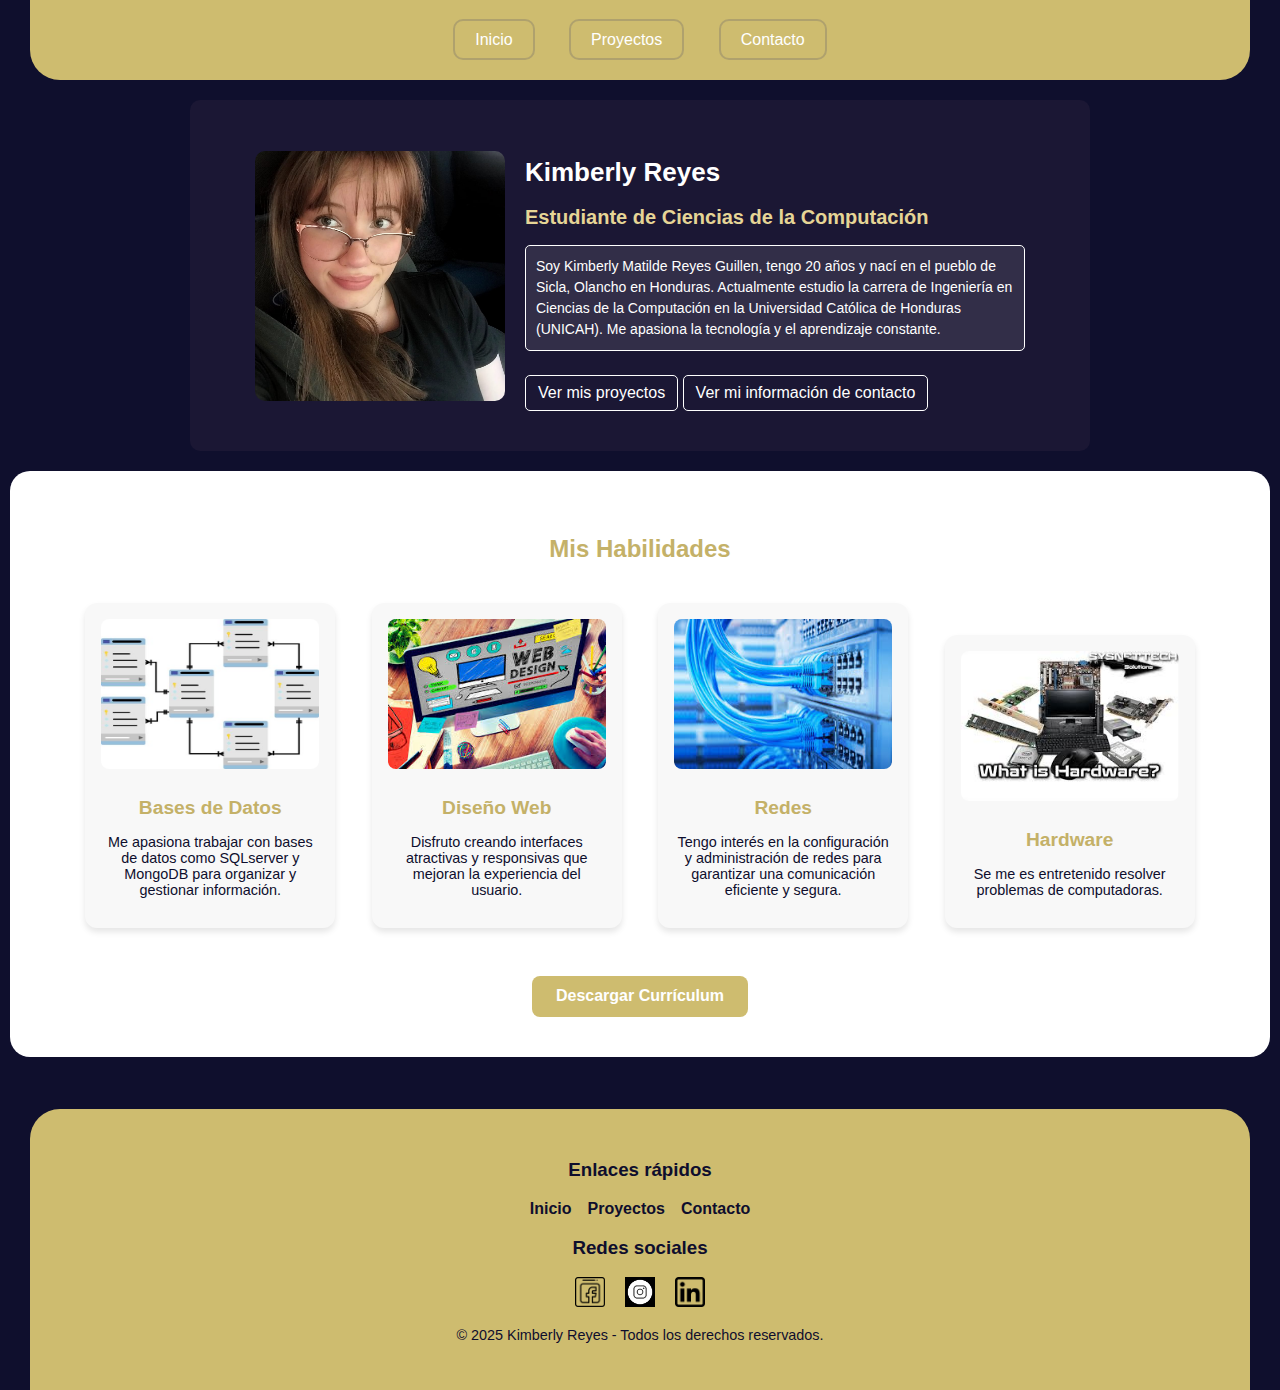
<file: index.html>
<!DOCTYPE html>
<html lang="en">
<head> 
    <meta charset="UTF-8">
    <meta name="viewport" content="width=device-width, initial-scale=1.0">
    <title>Portafolio Profesional</title>
    <link rel="stylesheet" href="css/diseñoinicio.css" />
    <link rel="stylesheet" href="css/herofooter.css" />
</head>
<body>
    <header>
        <nav>
           <ul>
                <li><a href="index.html">Inicio</a></li>
                <li><a href="proyectos.html">Proyectos</a></li>
                <li><a href="contacto.html">Contacto</a></li>  
           </ul> 
        </nav>
       </header> 
    <main>

      <section class="hero">
        <div class="hero-content">
            <img src="img/perfil.jpg" alt="Kimberly Reyes">
            <div class="info">
                <h1>Kimberly Reyes</h1>
                <h2>Estudiante de Ciencias de la Computación</h2>
                <p>Soy Kimberly Matilde Reyes Guillen, tengo 20 años y nací en el pueblo de Sicla, Olancho en Honduras. Actualmente estudio la carrera de Ingeniería en Ciencias de la Computación en la Universidad Católica de Honduras (UNICAH). Me apasiona la tecnología y el aprendizaje constante.</p>
                <a href="proyectos.html" class="btn">Ver mis proyectos</a>
                <a href="contacto.html" class="btn">Ver mi información de contacto</a>
            </div>
        </div>
    </section>
        
        <section class="Habilidades">
          <h3>Mis Habilidades</h3>
          <div class="card">
            <img src="img/basededatos.jpg" alt="Bases de Datos">
            <h3>Bases de Datos</h3>
            <p>Me apasiona trabajar con bases de datos como SQLserver y MongoDB para organizar y gestionar información.</p>
          </div>
          <div class="card">
            <img src="img/diseño.jpg" alt="Diseño Web">
            <h3>Diseño Web</h3>
            <p>Disfruto creando interfaces atractivas y responsivas que mejoran la experiencia del usuario.</p>
          </div>
          <div class="card">
            <img src="img/redes.jpg" alt="Redes">
            <h3>Redes</h3>
            <p>Tengo interés en la configuración y administración de redes para garantizar una comunicación eficiente y segura.</p>
          </div>
          <div class="card">
            <img src="img/hard.jpg" alt="Hardware">
            <h3>Hardware</h3>
            <p>Se me es entretenido resolver problemas de computadoras.</p>
          </div>
            <a href="img/Curriculum_Kimberly.pdf" class="descarga" download="">Descargar Currículum</a>
        </section>
    </main>


    <!-- pie de pagina -->
    <footer class="footer"> 
          <!-- Sección de navegación -->
          <div class="footer-nav">
            <h3>Enlaces rápidos</h3>
            <ul>
              <li><a href="index.html">Inicio</a></li>
              <li><a href="proyectos.html">Proyectos</a></li>
              <li><a href="contacto.html">Contacto</a></li>
            </ul>
          </div>
      
          <!-- Sección de contacto -->
          <div class="footer-social">
            <h3>Redes sociales</h3>
            <div class="redes">
              <a href="https://www.facebook.com/share/18Yc4LBteu/" target="_blank">
                <img src="img/facebook.png" alt="Facebook">
              </a>
              <a href="https://www.instagram.com/kimtrg13?igsh=MWZkNTB5Z255cDY2aA==" target="_blank">
                <img src="img/instagram.png " alt="Instagram">
              </a>
              <a href="www.linkedin.com/in/kimberly-reyes-416063349" target="_blank">
                <img src="img/linkedin.png" alt="LinkedIn">
              </a>
            </div>
          </div>
        <p>© 2025 Kimberly Reyes - Todos los derechos reservados.</p>
      </footer>
      
</body>
</html>
</file>
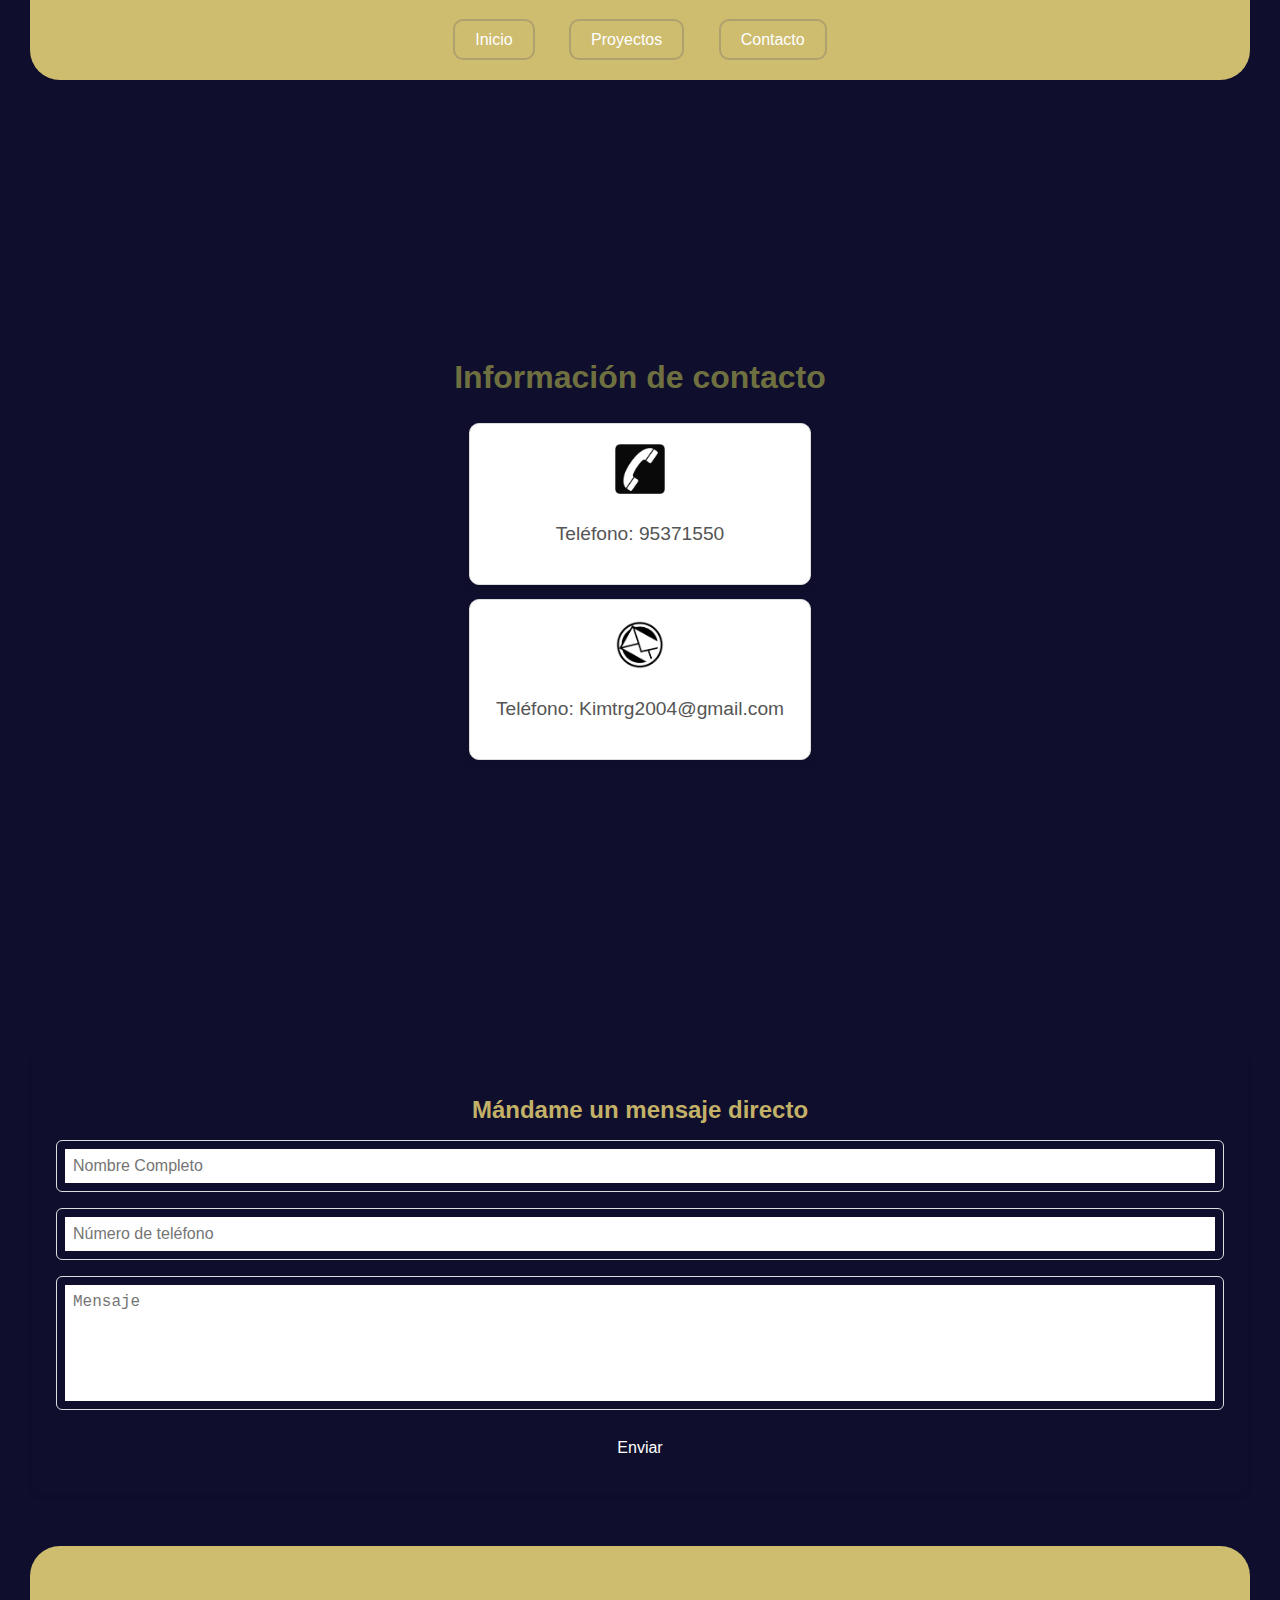
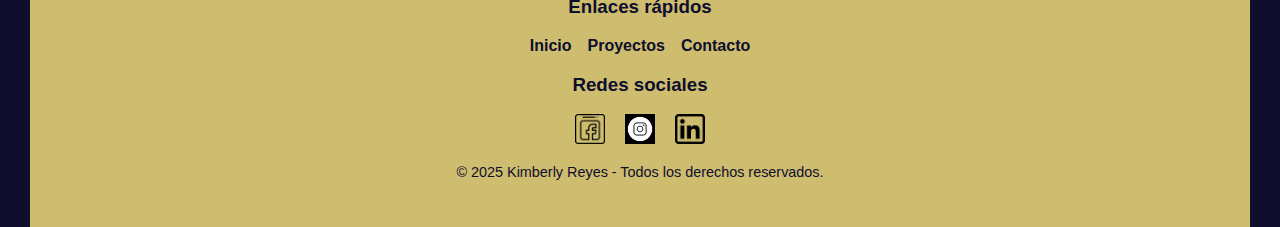
<file: contacto.html>
<!DOCTYPE html>
 <html lang="en">
 <head>
    <meta charset="UTF-8">
    <meta name="viewport" content="width=device-width, initial-scale=1.0">
    <title>Información de contacto</title>
    <link rel="stylesheet" href="css/diseñocontacto.css" />
    <link rel="stylesheet" href="css/herofooter.css" />

 </head>
 <body>
    <header>
        <nav>
           <ul>
                <li><a href="index.html">Inicio</a></li>
                <li><a href="proyectos.html">Proyectos</a></li>
                <li><a href="contacto.html">Contacto</a></li>  
           </ul> 
        </nav>
       </header> 
       <main>



        <section class="Datos personales">
          <h2>Información de contacto</h2>
          <div class="Tel">
            <img src="img/tel.png" alt="Icono telefono">
          <p>Teléfono: 95371550</p>
          </div>

          <div class="Correo">
            <img src="img/email.png" alt="Icono correro">
          <p>Teléfono: Kimtrg2004@gmail.com</p>
          </div>
          
        </section>

        <div class="formulario"> 
          <h2>Mándame un mensaje directo</h2>
          <form id="contactForm" action="contacto.html" method="get">
              <div class="contenido">
                  <input type="text" id="nombre" placeholder="Nombre Completo">
              </div>
              <div class="contenido">
                  <input type="tel" id="telefono" placeholder="Número de teléfono">
              </div>
              <div class="contenido">
                  <textarea id="mensaje" placeholder="Mensaje"></textarea>
              </div>
              <button type="submit">Enviar</button>
          </form>
      </div>
      

      
       </main>
       
<!-- pie de pagina -->
       <footer class="footer"> 
         <!-- Sección de navegación -->
         <div class="footer-nav">
           <h3>Enlaces rápidos</h3>
           <ul>
             <li><a href="index.html">Inicio</a></li>
             <li><a href="proyectos.html">Proyectos</a></li>
             <li><a href="contacto.html">Contacto</a></li>
           </ul>
         </div>
     
         <!-- Sección de contacto -->
         <div class="footer-social">
           <h3>Redes sociales</h3>
           <div class="redes">
             <a href="https://www.facebook.com/share/18Yc4LBteu/" target="_blank">
               <img src="img/facebook.png" alt="Facebook">
             </a>
             <a href="https://www.instagram.com/kimtrg13?igsh=MWZkNTB5Z255cDY2aA==" target="_blank">
               <img src="img/instagram.png " alt="Instagram">
             </a>
             <a href="www.linkedin.com/in/kimberly-reyes-416063349" target="_blank">
               <img src="img/linkedin.png" alt="LinkedIn">
             </a>
           </div>
         </div>
       <p>© 2025 Kimberly Reyes - Todos los derechos reservados.</p>
     </footer>

     <script src="js/contacto.js"></script>
 </body>
 </html>
</file>
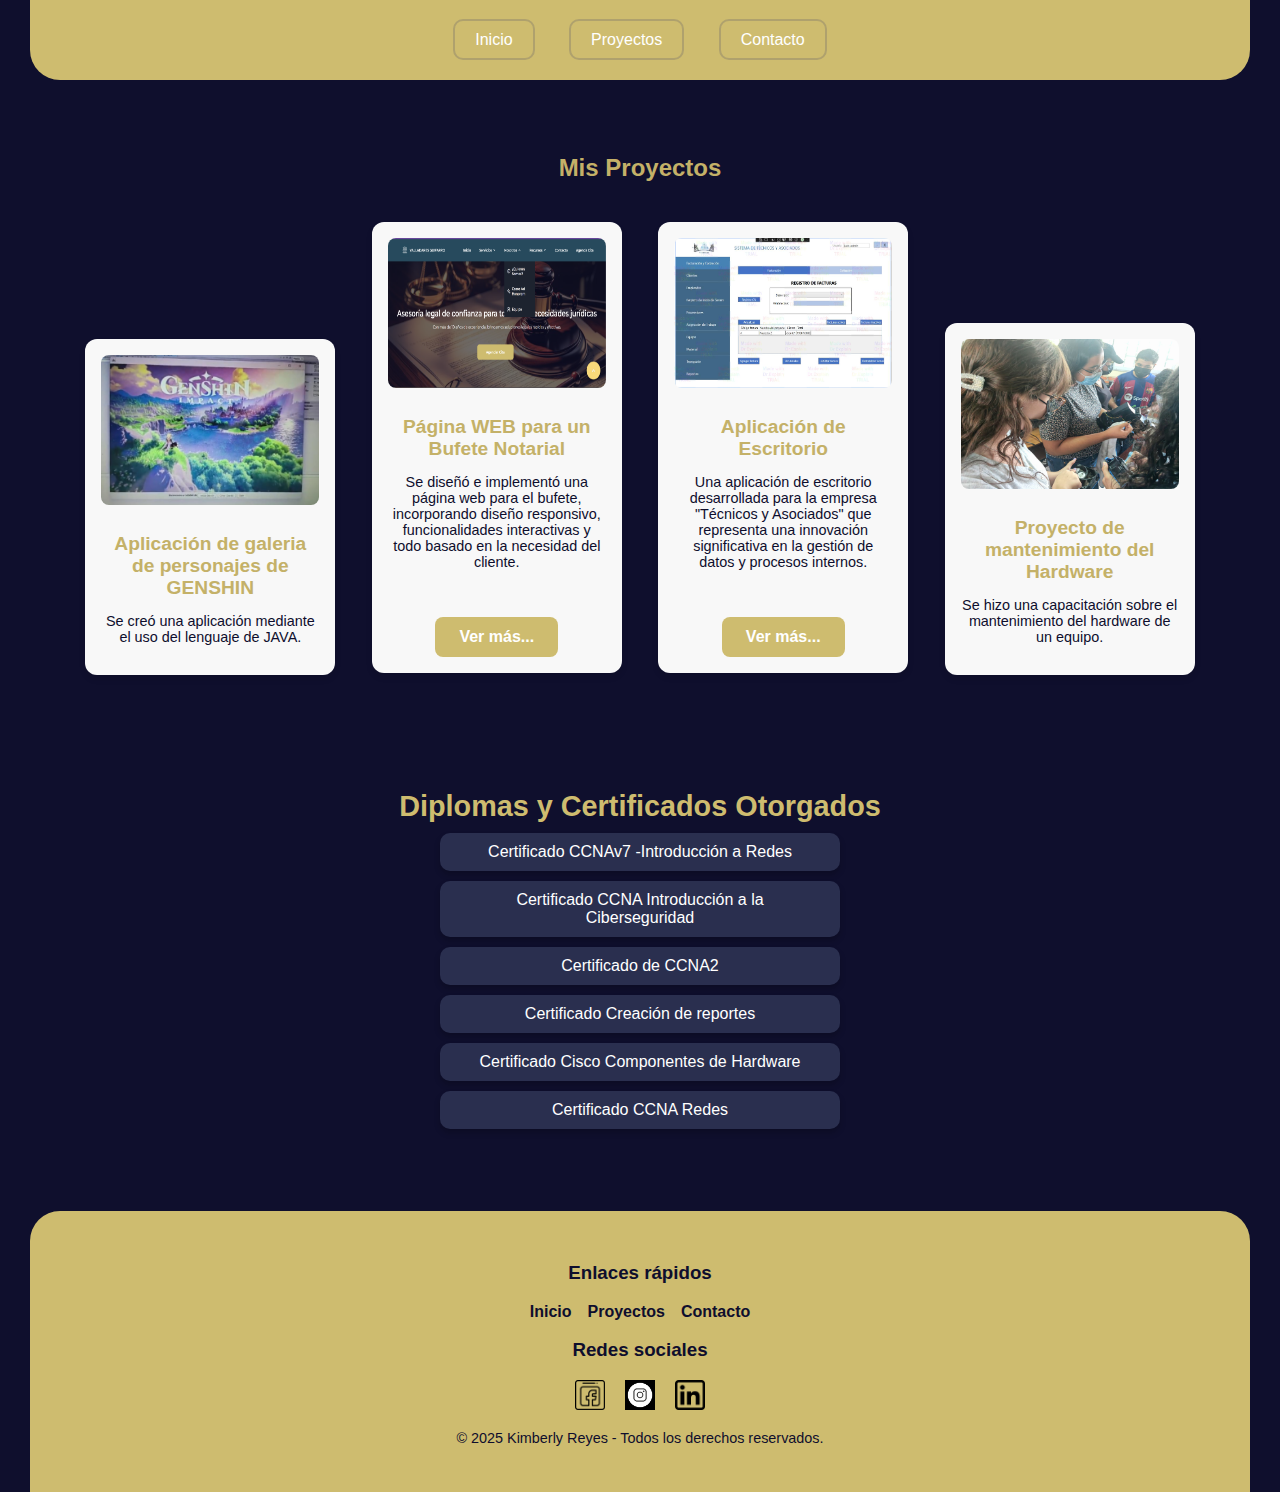
<file: proyectos.html>
<!DOCTYPE html>
<html lang="en">
<head>
    <meta charset="UTF-8">
    <meta name="viewport" content="width=device-width, initial-scale=1.0">
    <title>Portafolio de proyectos</title>
    <link rel="stylesheet" href="css/diseñoproyectos.css" />
    <link rel="stylesheet" href="css/herofooter.css" />

</head>
<body>
  <header>
    <nav>
       <ul>
            <li><a href="index.html">Inicio</a></li>
            <li><a href="proyectos.html">Proyectos</a></li>
            <li><a href="contacto.html">Contacto</a></li>  
       </ul> 
    </nav>
   </header> 

    <main>
        
        <section class="Proyectos">
          <h3>Mis Proyectos</h3>

          <div class="card">
              <img src="img/Proyecto1.png" alt="Aplicación de videojuego">
            <h3>Aplicación de galeria de personajes de GENSHIN</h3>
            <p>Se creó una aplicación mediante el uso del lenguaje de JAVA.</p>
          </div>
          

          <div class="card">
              <img src="img/PaginaWEB_1.png" alt="Diseño Web">
            <h3>Página WEB para un Bufete Notarial</h3>
            <p>Se diseñó e implementó una página web para el bufete, incorporando diseño responsivo,
               funcionalidades interactivas y todo basado en la necesidad del cliente.</p>
               <a href="https://vivq22.github.io/Proyecto_Web_2024/" class="descarga" target="_blank">Ver más...</a>
              </div>
          

          <div class="card">
            <img src="img/Aplicacion Escritorio2.png" alt="Imagen Aplicación">
            <h3>Aplicación de Escritorio</h3>
            <p>Una aplicación de escritorio desarrollada para la empresa "Técnicos y Asociados"
               que representa una innovación significativa en la gestión de datos y procesos 
              internos. </p>
            <a href="img/Manual_Usuario.pdf" class="descarga" download="">Ver más...</a>
          </div>

          <div class="card">
            <img src="img/Hardware.jpg" alt="Hardware">
            <h3>Proyecto de mantenimiento del Hardware</h3>
            <p>Se hizo una capacitación sobre el mantenimiento del hardware de un equipo.</p>
          </div>
        </section>

        <section class="Diplomas">
          <h3>Diplomas y Certificados Otorgados</h3>

          <a href="img/Certificado CCNAv7_Introducción a Redes.pdf"  download="">Certificado CCNAv7 -Introducción a Redes</a>

          <a href="img/Certificado CCNA Introducción a la Ciberseguridad.pdf"  download="">Certificado CCNA Introducción a la Ciberseguridad</a>
 
          <a href="img/Certificado de CCNA2.pdf"  download="">Certificado de CCNA2</a>
          
          <a href="img/Certifica CCNA Creación de reportes.pdf"  download="">Certificado Creación de reportes</a>

          <a href="img/Certificado Cisco Componentes de Hardware.pdf"  download="">Certificado Cisco Componentes de Hardware</a>

          <a href="img/Certificado CCNA Redes.pdf"  download="">Certificado CCNA Redes</a>

        </section>
    </main>

 <!-- pie de pagina -->
 <footer class="footer"> 
  <!-- Sección de navegación -->
  <div class="footer-nav">
    <h3>Enlaces rápidos</h3>
    <ul>
      <li><a href="index.html">Inicio</a></li>
      <li><a href="proyectos.html">Proyectos</a></li>
      <li><a href="contacto.html">Contacto</a></li>
    </ul>
  </div>

  <!-- Sección de contacto -->
  <div class="footer-social">
    <h3>Redes sociales</h3>
    <div class="redes">
      <a href="https://www.facebook.com/share/18Yc4LBteu/" target="_blank">
        <img src="img/facebook.png" alt="Facebook">
      </a>
      <a href="https://www.instagram.com/kimtrg13?igsh=MWZkNTB5Z255cDY2aA==" target="_blank">
        <img src="img/instagram.png " alt="Instagram">
      </a>
      <a href="www.linkedin.com/in/kimberly-reyes-416063349" target="_blank">
        <img src="img/linkedin.png" alt="LinkedIn">
      </a>
    </div>
  </div>
    <p>© 2025 Kimberly Reyes - Todos los derechos reservados.</p>
    </footer>

    
</body>
</html>
</file>
<file: css/diseñoinicio.css>
@import url('https://fonts.googleapis.com/css2?family=Montserrat:wght@100..900&display=swap');

*{
    box-sizing: border-box;    
}

/* Media Query para pantallas pequeñas */
@media (max-width: 768px) {
    
    header nav {
    
        padding: 15px 0;
        text-align: center;
        background-color: #CEBC6F;
        margin-left: 30px;
        margin-right: 30px;
        border-radius: 0 0 30px 30px;
    }
    nav ul {
        display: flex;
        flex-direction: column;
        align-items: center;
        padding: 0;
        margin:0;
    }

    nav ul li {
        display: block;
        width: 100%;
        text-align: center;
        margin: 0px 0;
        margin-left: 10px;
        width: 80%; 
    }

    nav ul li a {
        display: block;
        width: 80%;
        padding: 10px;
    }

    /* Ajuste de la sección hero */
    .hero {
        flex-direction: column;
        text-align: center;
        padding: 20px;
    }

    .hero-content {
        flex-direction: column;
    }

    .hero img {
        width: 80%;
        height: auto;
        margin-bottom: 15px;
    }

    .info {
        width: 90%;
    }
}





/*Pantallas grandes*/
body {
    font-family: Arial, sans-serif;
    margin: 0;
    padding: 0;
    background-color: #0f0f2d;
    color: white;
}




/* Estilos de la sección principal */
.hero {
    display: flex;
    justify-content: center;
    align-items: center;
    background-color: #1B1734;
    padding: 40px;
    position: relative;
    border-radius: 10px;
    margin: 20px auto;
    max-width: 900px;
}

.hero-content {
    display: flex;
    align-items: center;
}

.hero img {
    width: 250px;
    height: 250px;
    border-radius: 10px;
    object-fit: cover;
    margin-right: 20px;
}

.info {
    max-width: 500px;
}

.info h1 {
    font-size: 26px;
    font-weight: bold;
    color: white;
}

.info h2 {
    font-size: 20px;
    font-weight: bold;
    color: #E6D596;
}

.info p {
    font-size: 14px;
    color: white;
    line-height: 1.5;
    background-color: rgba(255, 255, 255, 0.1);
    padding: 10px;
    border-radius: 5px;
    border: 1px solid white;
}

.btn {
    display: inline-block;
    margin-top: 10px;
    padding: 8px 12px;
    background-color: #1B1734;
    border: 1px solid white;
    color: white;
    text-decoration: none;
    border-radius: 5px;
}

/* Estilos de la sección habilidades */
.Habilidades {
    text-align: center;
    background-color: white;
    color: black;
    padding: 40px 20px;
    border-radius: 20px;
    margin: 10px;
}
.Habilidades h3 {
    color: #c4b168;
    font-size: 24px;
    font-weight: bold;
}
.card {
    display: inline-block;
    background-color: #f8f8f8;
    color: #0E0E2D;
    border-radius: 12px;
    box-shadow: 0 4px 6px rgba(0, 0, 0, 0.1);
    width: 250px;
    margin: 1rem;
    padding: 1rem;
    text-align: center;
    transition: transform 0.3s ease;
}

.card:hover {
    transform: translateY(-10px);
}

.card img {
    width: 100%;
    height: 150px;
    border-radius: 8px;
    margin-bottom: 1rem;
}

.card h3 {
    font-size: 1.2rem;
    margin: 0.5rem 0;
}

.card p {
    font-size: 0.9rem;
}

.descarga {
    display: inline-block;
    text-decoration: none;
    padding: 0.7rem 1.5rem;
    color: #ffffff;
    background-color: #CEBC6F;
    border-radius: 8px;
    margin-top: 2rem;
    font-weight: bold;
    transition: background-color 0.3s ease;
}
</file>
<file: css/herofooter.css>
/* Encabezado */
header {
    
    padding: 15px 0;
    text-align: center;
    background-color: #CEBC6F;
    margin-left: 30px;
    margin-right: 30px;
    border-radius: 0 0 30px 30px;
}

nav ul {
    list-style: none;
    padding: 0;
}

nav ul li {
    display: inline;
    margin: 0 15px;
}

nav ul li a {
    text-decoration: none;
    color: white;
    padding: 10px 20px;
    border: 2px solid #AFA16D;
    border-radius: 10px;
}


/* Pie de página */
.footer {
    background-color: #CEBC6F;
    color: #0E0E2D;
    padding: 2rem;
    text-align: center;
    border-radius: 30px 30px 0 0;
    margin-left: 30px;
    margin-right: 30px;
    margin-top: 52px;

}

.footer-nav ul {
    list-style: none;
    padding: 0;
    margin: 1rem 0;
    display: flex;
    justify-content: center;
    gap: 1rem;
}

.footer-nav ul li a {
    text-decoration: none;
    color: #0E0E2D;
    font-weight: bold;
}

.footer-social .redes a {
    margin: 0 0.5rem;
    display: inline-block;
}

.footer-social .redes img {
    width: 30px;
    height: 30px;
}

.footer p {
    margin-top: 1rem;
    font-size: 0.9rem;
}
</file>
<file: css/diseñocontacto.css>
/* Media Query para pantallas pequeñas */
@media (max-width: 768px) {
    
    header nav {
    
        padding: 15px 0;
        text-align: center;
        background-color: #CEBC6F;
        margin-left: 30px;
        margin-right: 30px;
        border-radius: 0 0 30px 30px;
    }
    nav ul {
        display: flex;
        flex-direction: column;
        align-items: center;
        padding: 0;
        margin:0;
    }

    nav ul li {
        display: block;
        width: 100%;
        text-align: center;
        margin: 0px 0;
        margin-left: 10px;
        width: 80%; 
    }

    nav ul li a {
        display: block;
        width: 80%;
        padding: 10px;
    }

    
    .hero {
        flex-direction: column;
        text-align: center;
        padding: 20px;
    }

    .hero-content {
        flex-direction: column;
    }

    .hero img {
        width: 80%;
        height: auto;
        margin-bottom: 15px;
    }

    .info {
        width: 90%;
    }
}


.Datos {
    text-align: center;
    padding: 20px;
    min-height: 100vh; 
    display: flex;
    flex-direction: column;
    justify-content: center;
    align-items: center;
}

.Datos h2 {
    font-size: 2rem;
    margin-bottom: 20px;
    color: #6f7040; 
}

.Datos .Tel, .Datos .Correo {
    background-color: #ffffff; 
    border: 1px solid #ddd; 
    border-radius: 10px;
    padding: 20px;
    width: 300px; 
    margin: 7px; 
    box-shadow: 0 4px 6px rgba(0, 0, 0, 0.1); 
    display: flex;
    flex-direction: column;
    align-items: center;
    text-align: center;
    transition: transform 0.3s, box-shadow 0.3s;
}

.Datos .Tel:hover, .Datos .Correo:hover {

    box-shadow: 0 6px 10px rgba(0, 0, 0, 0.2); 
}

.Datos img {
    width: 50px;
    height: 50px;
    margin-bottom: 9px; 
}

.Datos p {
    font-size: 1.2rem;
    color: #555; 
}

/*Pantallas grandes*/
body {
    font-family: Arial, sans-serif;
    margin: 0;
    padding: 0;
    background-color: #0f0f2d;
    color: white;
}
/* Formulario */
.formulario {
    margin: 2rem;
    padding: 1.5rem;
    background-color: var(--white-color);
    border-radius: 8px;
    box-shadow: 0 2px 5px rgba(0, 0, 0, 0.1);
}

.formulario h2 {
    text-align: center;
    margin-bottom: 1rem;
    color: #c4b168;
}

.formulario .contenido {
    display: flex;
    align-items: center;
    margin-bottom: 1rem;
    border: 1px solid #ddd;
    border-radius: 6px;
    padding: 0.5rem;
}

.formulario .contenido img {
    width: 24px;
    height: 24px;
    margin-right: 0.8rem;
}

.formulario input,
.formulario textarea {
    flex: 1;
    border: none;
    outline: none;
    font-size: 1rem;
    padding: 0.5rem;
}

.formulario textarea {
    resize: none;
    height: 100px;
}

.formulario button {
    display: block;
    margin: 0 auto;
    padding: 0.8rem 1.5rem;
    background-color: var(--buttom-color);
    color: var(--white-color);
    font-size: 1rem;
    border: none;
    border-radius: 6px;
    cursor: pointer;
}

.formulario button:hover {
    background-color: #b1903b;
}
</file>
<file: css/diseñoproyectos.css>
@import url('https://fonts.googleapis.com/css2?family=Montserrat:wght@100..900&display=swap');

*{
    box-sizing: border-box;    
}

/* Media Query para pantallas pequeñas */
@media (max-width: 768px) {
    
    header nav {
    
        padding: 15px 0;
        text-align: center;
        background-color: #CEBC6F;
        margin-left: 30px;
        margin-right: 30px;
        border-radius: 0 0 30px 30px;
    }
    nav ul {
        display: flex;
        flex-direction: column;
        align-items: center;
        padding: 0;
        margin:0;
    }

    nav ul li {
        display: block;
        width: 100%;
        text-align: center;
        margin: 0px 0;
        margin-left: 10px;
        width: 80%; 
    }

    nav ul li a {
        display: block;
        width: 80%;
        padding: 10px;
    }

    /* Ajuste de la sección hero */
    .hero {
        flex-direction: column;
        text-align: center;
        padding: 20px;
    }

    .hero-content {
        flex-direction: column;
    }

    .hero img {
        width: 80%;
        height: auto;
        margin-bottom: 15px;
    }

    .info {
        width: 90%;
    }
}





/*Pantallas grandes*/
body {
    font-family: Arial, sans-serif;
    margin: 0;
    padding: 0;
    background-color: #0f0f2d;
    color: white;
}




/* Estilos de la sección principal */
.hero {
    display: flex;
    justify-content: center;
    align-items: center;
    background-color: #1B1734;
    padding: 40px;
    position: relative;
    border-radius: 10px;
    margin: 20px auto;
    max-width: 900px;
}

.hero-content {
    display: flex;
    align-items: center;
}

.hero img {
    width: 250px;
    height: 250px;
    border-radius: 10px;
    object-fit: cover;
    margin-right: 20px;
}

.info {
    max-width: 500px;
}

.info h1 {
    font-size: 26px;
    font-weight: bold;
    color: white;
}

.info h2 {
    font-size: 20px;
    font-weight: bold;
    color: #E6D596;
}

.info p {
    font-size: 14px;
    color: white;
    line-height: 1.5;
    background-color: rgba(255, 255, 255, 0.1);
    padding: 10px;
    border-radius: 5px;
    border: 1px solid white;
}

.btn {
    display: inline-block;
    margin-top: 10px;
    padding: 8px 12px;
    background-color: #1B1734;
    border: 1px solid white;
    color: white;
    text-decoration: none;
    border-radius: 5px;
}

/* Estilos de la sección habilidades */
.Proyectos {
    text-align: center;
    color: black;
    padding: 40px 20px;
    border-radius: 20px;
    margin: 10px;
}
.Proyectos h3 {
    color: #c4b168;
    font-size: 24px;
    font-weight: bold;
}
.card {
    display: inline-block;
    background-color: #f8f8f8;
    color: #0E0E2D;
    border-radius: 12px;
    box-shadow: 0 4px 6px rgba(0, 0, 0, 0.1);
    width: 250px;
    margin: 1rem;
    padding: 1rem;
    text-align: center;
    transition: transform 0.3s ease;
}

.card:hover {
    transform: translateY(-10px);
}

.card img {
    width: 100%;
    height: 150px;
    border-radius: 8px;
    margin-bottom: 1rem;
}

.card h3 {
    font-size: 1.2rem;
    margin: 0.5rem 0;
}

.card p {
    font-size: 0.9rem;
}

.descarga {
    display: inline-block;
    text-decoration: none;
    padding: 0.7rem 1.5rem;
    color: #ffffff;
    background-color: #CEBC6F;
    border-radius: 8px;
    margin-top: 2rem;
    font-weight: bold;
    transition: background-color 0.3s ease;
}



.Diplomas {
    text-align: center;
  
    color: #CEBC6F; 
    padding: 20px;
    border-radius: 10px;
}

.Diplomas h3 {
    font-size: 1.8rem;
    margin-bottom: 10px;
    font-weight: bold;
    color: #CEBC6F; 
}

.Diplomas a {
    display: block;
    background-color: #2a2f4f; 
    color: white;
    text-decoration: none;
    padding: 10px 20px;
    margin: 10px auto; 
    width: 80%; 
    max-width: 400px; 
    border-radius: 10px;
    box-shadow: 0 4px 6px rgba(0, 0, 0, 0.2); 
    transition: background-color 0.3s, transform 0.2s;
}

.Diplomas a:hover {
    background-color: #3c417a; 
    transform: scale(1.05); 
}
</file>
